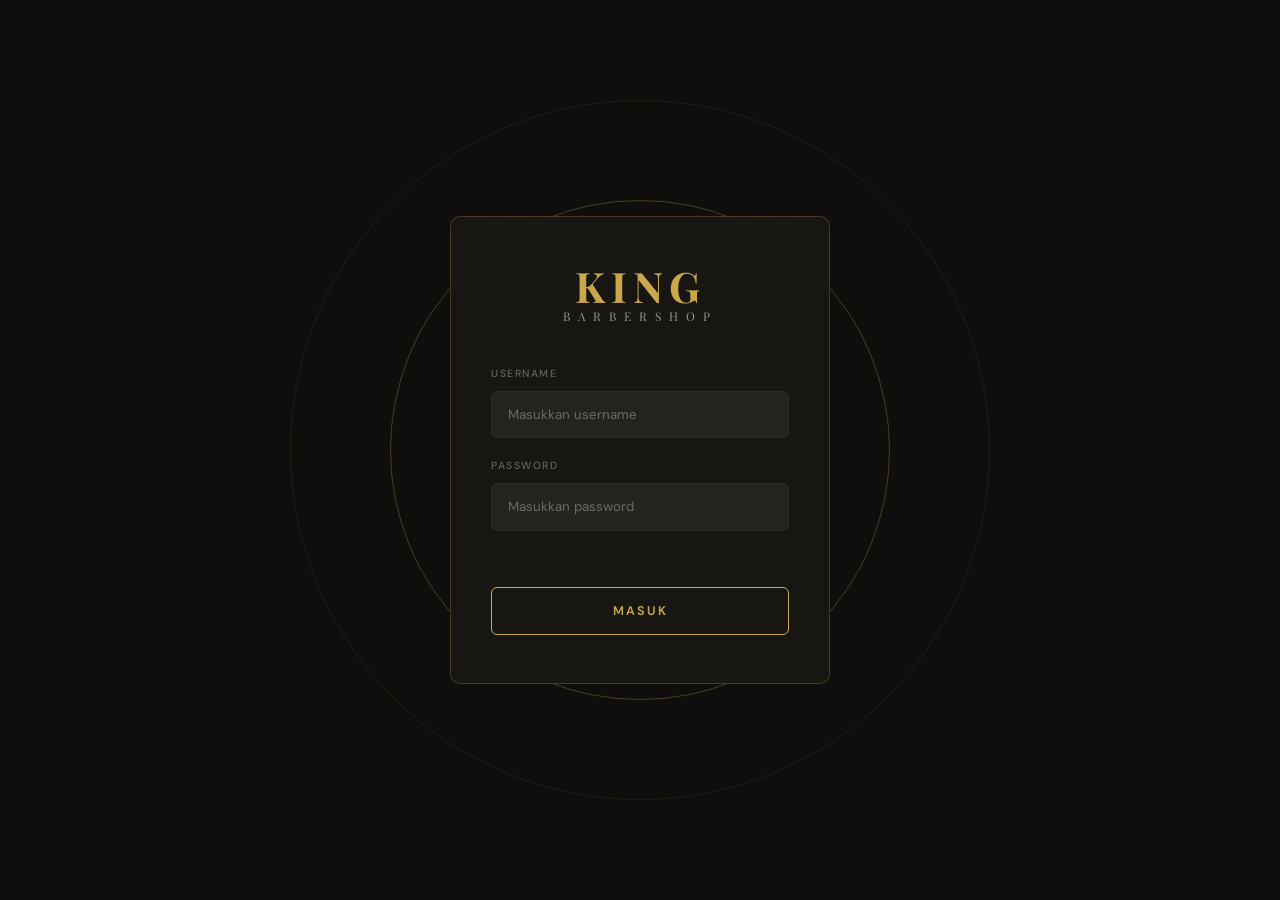
<file: Coding/admin/index.html>
<!DOCTYPE html>
<html lang="id">
<head>
    <meta charset="UTF-8">
    <meta name="viewport" content="width=device-width, initial-scale=1.0">
    <meta name="description" content="King Barbershop — Admin Panel. Kelola booking, barber, layanan, dan jadwal barbershop Anda.">
    <title>Admin Panel — King Barbershop</title>
    <link rel="stylesheet" href="bootstrap-5.3.8-dist/css/bootstrap.min.css">
    <link rel="stylesheet" href="style.css">
</head>
<body>

<!-- ════════════════════════════════════════════════════
     LOGIN PAGE
     ════════════════════════════════════════════════════ -->
<div id="login-page">
    <div class="login-ornament login-ornament-1"></div>
    <div class="login-ornament login-ornament-2"></div>
    <div class="login-ornament login-ornament-3"></div>

    <div class="login-card">
        <div class="login-logo-king">KING</div>
        <div class="login-logo-sub">BARBERSHOP</div>

        <form id="login-form" autocomplete="off">
            <div class="form-group">
                <label for="login-username">Username</label>
                <input type="text" id="login-username" placeholder="Masukkan username" required>
            </div>
            <div class="form-group">
                <label for="login-password">Password</label>
                <input type="password" id="login-password" placeholder="Masukkan password" required>
            </div>
            <div class="login-error" id="login-error"></div>
            <button type="submit" class="btn-login" id="btn-login">MASUK</button>
        </form>
    </div>
</div>

<!-- ════════════════════════════════════════════════════
     ADMIN PANEL
     ════════════════════════════════════════════════════ -->
<div id="admin-panel">
    <!-- Mobile overlay -->
    <div class="mobile-overlay" id="mobile-overlay"></div>

    <!-- ── SIDEBAR ── -->
    <aside class="sidebar" id="sidebar">
        <div class="sidebar-header">
            <div class="sidebar-logo-king">KING</div>
            <div class="sidebar-logo-sub">BARBERSHOP</div>
            <button class="sidebar-toggle" id="sidebar-toggle" title="Toggle sidebar">‹</button>
        </div>

        <nav class="sidebar-nav">
            <a class="nav-item active" data-page="dashboard" id="nav-dashboard">
                <span class="nav-icon">◆</span>
                <span class="nav-label">Dashboard</span>
            </a>
            <a class="nav-item" data-page="bookings" id="nav-bookings">
                <span class="nav-icon">📋</span>
                <span class="nav-label">Booking Masuk</span>
            </a>
            <a class="nav-item" data-page="schedules" id="nav-schedules">
                <span class="nav-icon">🕐</span>
                <span class="nav-label">Jadwal & Operasional</span>
            </a>
            <a class="nav-item" data-page="barbers" id="nav-barbers">
                <span class="nav-icon">✂</span>
                <span class="nav-label">Data Barber</span>
            </a>
            <a class="nav-item" data-page="services" id="nav-services">
                <span class="nav-icon">💈</span>
                <span class="nav-label">Layanan & Harga</span>
            </a>
            <a class="nav-item" data-page="transactions" id="nav-transactions">
                <span class="nav-icon">📊</span>
                <span class="nav-label">Riwayat Transaksi</span>
            </a>
        </nav>

        <div class="sidebar-footer">
            <a class="nav-item nav-item-logout" id="btn-logout">
                <span class="nav-icon">⏻</span>
                <span class="nav-label">Logout</span>
            </a>
        </div>
    </aside>

    <!-- ── MAIN CONTENT ── -->
    <div class="main-content">
        <header class="main-header">
            <div>
                <button class="mobile-toggle" id="mobile-toggle">☰</button>
                <div class="main-header-title" id="header-title">Dashboard</div>
                <div class="main-header-sub" id="header-shop-name">King Barbershop</div>
            </div>
            <div class="main-header-right">
                <span class="admin-badge">● ADMIN</span>
            </div>
        </header>

        <div class="page-content">

            <!-- ═══ DASHBOARD ═══ -->
            <div class="page-section active" id="section-dashboard">
                <div class="dashboard-cards">
                    <div class="dash-card">
                        <div class="dash-card-icon gold">📅</div>
                        <div class="dash-card-label">Total Booking</div>
                        <div class="dash-card-value" id="dash-total-booking">0</div>
                    </div>
                    <div class="dash-card">
                        <div class="dash-card-icon yellow">⏳</div>
                        <div class="dash-card-label">Pending</div>
                        <div class="dash-card-value" id="dash-total-pending">0</div>
                    </div>
                    <div class="dash-card">
                        <div class="dash-card-icon green">✓</div>
                        <div class="dash-card-label">Selesai</div>
                        <div class="dash-card-value" id="dash-total-confirmed">0</div>
                    </div>
                    <div class="dash-card">
                        <div class="dash-card-icon gold">💰</div>
                        <div class="dash-card-label">Total Pendapatan</div>
                        <div class="dash-card-value gold" id="dash-pendapatan">Rp 0</div>
                    </div>
                </div>

                <div class="section-title">
                    Booking Terbaru
                    <span class="title-line"></span>
                </div>

                <div class="table-wrapper">
                    <table>
                        <thead>
                            <tr>
                                <th>Kode</th>
                                <th>Nama</th>
                                <th>Layanan</th>
                                <th>Barber</th>
                                <th>Jadwal</th>
                                <th>Metode</th>
                                <th>Status</th>
                            </tr>
                        </thead>
                        <tbody id="dash-recent-table">
                            <tr><td colspan="7" class="loading-spinner"><div class="spinner"></div> Memuat data...</td></tr>
                        </tbody>
                    </table>
                </div>
            </div>

            <!-- ═══ BOOKING MASUK ═══ -->
            <div class="page-section" id="section-bookings">
                <div class="filter-bar">
                    <select class="form-control" id="filter-booking-status">
                        <option value="all">Semua Status</option>
                        <option value="pending">Pending</option>
                        <option value="selesai">Selesai</option>
                        <option value="cancelled">Dibatalkan</option>
                    </select>
                    <button class="btn btn-ghost btn-sm" id="btn-refresh-bookings">↻ Refresh</button>
                </div>

                <div class="table-wrapper">
                    <table>
                        <thead>
                            <tr>
                                <th>Kode Booking</th>
                                <th>Nama</th>
                                <th>No HP</th>
                                <th>Layanan</th>
                                <th>Barber</th>
                                <th>Jadwal</th>
                                <th>Metode</th>
                                <th>Status</th>
                                <th>Aksi</th>
                            </tr>
                        </thead>
                        <tbody id="bookings-table">
                            <tr><td colspan="9" class="loading-spinner"><div class="spinner"></div> Memuat data...</td></tr>
                        </tbody>
                    </table>
                </div>
            </div>

            <!-- ═══ JADWAL & OPERASIONAL ═══ -->
            <div class="page-section" id="section-schedules">
                <div class="section-title">
                    Jam Operasional
                    <span class="title-line"></span>
                </div>

                <div class="table-wrapper" style="padding: 20px 24px;">
                    <div id="schedules-container">
                        <div class="loading-spinner"><div class="spinner"></div> Memuat data...</div>
                    </div>
                </div>

                <div class="blocked-section">
                    <div class="section-title">
                        Blokir Tanggal
                        <span class="title-line"></span>
                    </div>

                    <div class="filter-bar">
                        <input type="date" class="form-control form-control-date" id="blocked-date-input">
                        <input type="text" class="form-control" id="blocked-ket-input" placeholder="Keterangan (opsional)" style="min-width:220px">
                        <button class="btn btn-gold btn-sm" id="btn-add-blocked">+ Tambah Blokir</button>
                    </div>

                    <div id="blocked-dates-list"></div>
                </div>
            </div>

            <!-- ═══ DATA BARBER ═══ -->
            <div class="page-section" id="section-barbers">
                <div class="filter-bar" style="justify-content: flex-end;">
                    <button class="btn btn-gold" id="btn-add-barber">+ Tambah Barber</button>
                </div>
                <div class="barber-grid" id="barbers-grid">
                    <div class="loading-spinner"><div class="spinner"></div> Memuat data...</div>
                </div>
            </div>

            <!-- ═══ LAYANAN & HARGA ═══ -->
            <div class="page-section" id="section-services">
                <div class="filter-bar" style="justify-content: flex-end;">
                    <button class="btn btn-gold" id="btn-add-service">+ Tambah Layanan</button>
                </div>

                <div class="table-wrapper">
                    <table>
                        <thead>
                            <tr>
                                <th>Nama Layanan</th>
                                <th>Durasi</th>
                                <th>Harga</th>
                                <th>Status</th>
                                <th>Aksi</th>
                            </tr>
                        </thead>
                        <tbody id="services-table">
                            <tr><td colspan="5" class="loading-spinner"><div class="spinner"></div> Memuat data...</td></tr>
                        </tbody>
                    </table>
                </div>
            </div>

            <!-- ═══ RIWAYAT TRANSAKSI ═══ -->
            <div class="page-section" id="section-transactions">
                <div class="filter-bar">
                    <input type="date" class="form-control form-control-date" id="filter-trans-from" title="Dari tanggal">
                    <span style="color: var(--ivory-muted); font-size: 0.8rem;">s/d</span>
                    <input type="date" class="form-control form-control-date" id="filter-trans-to" title="Sampai tanggal">
                    <select class="form-control" id="filter-trans-barber">
                        <option value="">Semua Barber</option>
                    </select>
                    <select class="form-control" id="filter-trans-metode">
                        <option value="">Semua Metode</option>
                        <option value="QRIS">QRIS</option>
                        <option value="KASIR">KASIR</option>
                    </select>
                    <button class="btn btn-gold btn-sm" id="btn-filter-trans">Terapkan</button>
                    <button class="btn btn-print btn-sm" id="btn-print-trans">🖨 Cetak Laporan</button>
                </div>

                <div class="table-wrapper">
                    <table>
                        <thead>
                            <tr>
                                <th>Kode</th>
                                <th>Tanggal</th>
                                <th>Nama</th>
                                <th>Layanan</th>
                                <th>Barber</th>
                                <th>Metode</th>
                                <th>Harga</th>
                                <th>Status</th>
                            </tr>
                        </thead>
                        <tbody id="transactions-table">
                            <tr><td colspan="8" class="loading-spinner"><div class="spinner"></div> Memuat data...</td></tr>
                        </tbody>
                    </table>
                </div>

                <div class="total-row">
                    <span class="total-label">Total Pendapatan (selesai):</span>
                    <span class="total-value" id="trans-total-pendapatan">Rp 0</span>
                </div>
            </div>

        </div><!-- /page-content -->
    </div><!-- /main-content -->
</div><!-- /admin-panel -->

<!-- ════════════════════════════════════════════════════
     MODALS
     ════════════════════════════════════════════════════ -->

<!-- Modal: Barber Form -->
<div class="modal-overlay" id="modal-barber">
    <div class="modal-box">
        <div class="modal-header">
            <div class="modal-title" id="modal-barber-title">Tambah Barber</div>
            <button class="modal-close" data-close-modal="modal-barber">✕</button>
        </div>
        <div class="modal-body">
            <form id="form-barber" autocomplete="off">
                <input type="hidden" id="barber-edit-id">
                <div class="form-group">
                    <label class="form-label" for="barber-nama">Nama Lengkap</label>
                    <input type="text" class="form-control" id="barber-nama" placeholder="Nama barber" required>
                </div>
                <div class="form-group">
                    <label class="form-label" for="barber-spec">Spesialisasi</label>
                    <input type="text" class="form-control" id="barber-spec" placeholder="Contoh: Fade & Undercut">
                </div>
            </form>
        </div>
        <div class="modal-footer">
            <button class="btn btn-ghost" data-close-modal="modal-barber">Batal</button>
            <button class="btn btn-gold" id="btn-save-barber">Simpan</button>
        </div>
    </div>
</div>

<!-- Modal: Service Form -->
<div class="modal-overlay" id="modal-service">
    <div class="modal-box">
        <div class="modal-header">
            <div class="modal-title" id="modal-service-title">Tambah Layanan</div>
            <button class="modal-close" data-close-modal="modal-service">✕</button>
        </div>
        <div class="modal-body">
            <form id="form-service" autocomplete="off">
                <input type="hidden" id="service-edit-id">
                <div class="form-group">
                    <label class="form-label" for="service-nama">Nama Layanan</label>
                    <input type="text" class="form-control" id="service-nama" placeholder="Nama layanan" required>
                </div>
                <div class="form-group">
                    <label class="form-label" for="service-durasi">Durasi (menit)</label>
                    <input type="number" class="form-control" id="service-durasi" placeholder="30" min="1" required>
                </div>
                <div class="form-group">
                    <label class="form-label" for="service-harga">Harga (Rupiah)</label>
                    <input type="number" class="form-control" id="service-harga" placeholder="25000" min="0" required>
                </div>
            </form>
        </div>
        <div class="modal-footer">
            <button class="btn btn-ghost" data-close-modal="modal-service">Batal</button>
            <button class="btn btn-gold" id="btn-save-service">Simpan</button>
        </div>
    </div>
</div>

<!-- Modal: Confirm Dialog -->
<div class="modal-overlay" id="modal-confirm">
    <div class="modal-box" style="width: 380px;">
        <div class="modal-header">
            <div class="modal-title" id="confirm-title">Konfirmasi</div>
            <button class="modal-close" data-close-modal="modal-confirm">✕</button>
        </div>
        <div class="modal-body">
            <div class="confirm-text" id="confirm-text">Apakah Anda yakin?</div>
        </div>
        <div class="modal-footer">
            <button class="btn btn-ghost" data-close-modal="modal-confirm">Batal</button>
            <button class="btn btn-gold" id="btn-confirm-ok">Ya, Lanjutkan</button>
        </div>
    </div>
</div>

<!-- Toast Container -->
<div class="toast-container" id="toast-container"></div>

<script src="jquery-4.0.0.min.js"></script>
<script src="bootstrap-5.3.8-dist/js/bootstrap.bundle.min.js"></script>
<script src="app.js"></script>
</body>
</html>
</file>
<file: Coding/admin/style.css>
/* ============================================================
   KING BARBERSHOP — ADMIN PANEL
   Dark Luxury Aesthetic · Emas + Hitam Arang
   ============================================================ */

/* ── Google Fonts ── */
@import url('https://fonts.googleapis.com/css2?family=Playfair+Display:wght@400;500;600;700&family=DM+Sans:wght@300;400;500;600;700&display=swap');

/* ── CSS Variables ── */
:root {
    --bg-primary: #0F0E0C;
    --bg-secondary: #1A1814;
    --bg-tertiary: #252320;
    --bg-elevated: #2E2C28;
    --gold: #C9A84C;
    --gold-dim: rgba(201, 168, 76, 0.3);
    --gold-glow: rgba(201, 168, 76, 0.15);
    --gold-bright: #D4B85A;
    --ivory: #F0EDE6;
    --ivory-dim: rgba(240, 237, 230, 0.6);
    --ivory-muted: rgba(240, 237, 230, 0.35);
    --green: #3D6B4F;
    --green-text: #6BBF7E;
    --red: #6B3D3D;
    --red-text: #BF6B6B;
    --yellow: #6B5F3D;
    --yellow-text: #C9A84C;
    --border: #2E2C28;
    --border-gold: rgba(201, 168, 76, 0.25);
    --font-heading: 'Playfair Display', Georgia, serif;
    --font-body: 'DM Sans', -apple-system, sans-serif;
    --radius-sm: 4px;
    --radius: 6px;
    --radius-lg: 10px;
    --transition: 0.25s cubic-bezier(0.4, 0, 0.2, 1);
}

/* ── Reset & Base ── */
*, *::before, *::after {
    box-sizing: border-box;
    margin: 0;
    padding: 0;
}

html {
    font-size: 14px;
    scroll-behavior: smooth;
}

body {
    font-family: var(--font-body);
    background: var(--bg-primary);
    color: var(--ivory);
    line-height: 1.6;
    overflow-x: hidden;
    -webkit-font-smoothing: antialiased;
}

/* ── Scrollbar ── */
::-webkit-scrollbar {
    width: 6px;
    height: 6px;
}
::-webkit-scrollbar-track {
    background: var(--bg-secondary);
}
::-webkit-scrollbar-thumb {
    background: var(--gold-dim);
    border-radius: 3px;
}
::-webkit-scrollbar-thumb:hover {
    background: var(--gold);
}

/* ── Selection ── */
::selection {
    background: var(--gold);
    color: var(--bg-primary);
}

/* ============================================================
   LOGIN PAGE
   ============================================================ */
#login-page {
    position: fixed;
    inset: 0;
    display: flex;
    align-items: center;
    justify-content: center;
    background: var(--bg-primary);
    z-index: 9999;
    transition: opacity 0.5s ease, visibility 0.5s ease;
}

#login-page.hidden {
    opacity: 0;
    visibility: hidden;
    pointer-events: none;
}

/* Ornamen lingkaran tipis emas */
.login-ornament {
    position: absolute;
    border-radius: 50%;
    border: 1px solid var(--gold-dim);
    pointer-events: none;
}
.login-ornament-1 {
    width: 500px;
    height: 500px;
    top: 50%;
    left: 50%;
    transform: translate(-50%, -50%);
    animation: ornamentPulse 6s ease-in-out infinite;
}
.login-ornament-2 {
    width: 700px;
    height: 700px;
    top: 50%;
    left: 50%;
    transform: translate(-50%, -50%);
    border-color: rgba(201, 168, 76, 0.1);
    animation: ornamentPulse 8s ease-in-out infinite reverse;
}
.login-ornament-3 {
    width: 300px;
    height: 300px;
    top: 50%;
    left: 50%;
    transform: translate(-50%, -50%);
    border-color: rgba(201, 168, 76, 0.2);
    animation: ornamentPulse 5s ease-in-out infinite 1s;
}

@keyframes ornamentPulse {
    0%, 100% { transform: translate(-50%, -50%) scale(1); opacity: 0.5; }
    50% { transform: translate(-50%, -50%) scale(1.05); opacity: 1; }
}

.login-card {
    position: relative;
    z-index: 2;
    width: 380px;
    padding: 48px 40px;
    background: rgba(26, 24, 20, 0.9);
    border: 1px solid var(--border-gold);
    border-radius: var(--radius-lg);
    backdrop-filter: blur(20px);
    text-align: center;
}

.login-logo-king {
    font-family: var(--font-heading);
    font-size: 3rem;
    font-weight: 700;
    color: var(--gold);
    letter-spacing: 6px;
    line-height: 1;
    margin-bottom: 0;
}

.login-logo-sub {
    font-family: var(--font-heading);
    font-size: 0.85rem;
    color: var(--ivory-dim);
    letter-spacing: 8px;
    text-transform: uppercase;
    margin-bottom: 40px;
}

.login-card .form-group {
    margin-bottom: 20px;
    text-align: left;
}

.login-card label {
    display: block;
    font-size: 0.75rem;
    color: var(--ivory-muted);
    text-transform: uppercase;
    letter-spacing: 1.5px;
    margin-bottom: 8px;
    font-weight: 500;
}

.login-card input {
    width: 100%;
    padding: 12px 16px;
    background: var(--bg-tertiary);
    border: 1px solid var(--border);
    border-radius: var(--radius);
    color: var(--ivory);
    font-family: var(--font-body);
    font-size: 0.95rem;
    transition: border-color var(--transition);
    outline: none;
}

.login-card input:focus {
    border-color: var(--gold);
}

.login-card input::placeholder {
    color: var(--ivory-muted);
}

.login-error {
    color: var(--red-text);
    font-size: 0.8rem;
    margin-bottom: 16px;
    min-height: 20px;
    text-align: center;
}

.btn-login {
    width: 100%;
    padding: 13px;
    background: transparent;
    border: 1.5px solid var(--gold);
    color: var(--gold);
    font-family: var(--font-body);
    font-size: 0.9rem;
    font-weight: 600;
    letter-spacing: 2px;
    text-transform: uppercase;
    border-radius: var(--radius);
    cursor: pointer;
    transition: all var(--transition);
}

.btn-login:hover {
    background: var(--gold);
    color: var(--bg-primary);
}

.btn-login:disabled {
    opacity: 0.5;
    cursor: not-allowed;
}

/* ============================================================
   ADMIN LAYOUT
   ============================================================ */
#admin-panel {
    display: none;
    min-height: 100vh;
}

#admin-panel.active {
    display: flex;
}

/* ── SIDEBAR ── */
.sidebar {
    width: 260px;
    min-height: 100vh;
    background: var(--bg-secondary);
    border-right: 1px solid var(--border);
    display: flex;
    flex-direction: column;
    position: fixed;
    left: 0;
    top: 0;
    bottom: 0;
    z-index: 100;
    transition: width var(--transition), transform var(--transition);
}

.sidebar.collapsed {
    width: 72px;
}

.sidebar-header {
    padding: 28px 24px 24px;
    border-bottom: 1px solid var(--border);
    text-align: center;
    position: relative;
}

.sidebar-logo-king {
    font-family: var(--font-heading);
    font-size: 1.8rem;
    font-weight: 700;
    color: var(--gold);
    letter-spacing: 4px;
    line-height: 1;
    transition: font-size var(--transition);
}

.sidebar-logo-sub {
    font-family: var(--font-heading);
    font-size: 0.6rem;
    color: var(--ivory-muted);
    letter-spacing: 5px;
    text-transform: uppercase;
    margin-top: 2px;
    transition: opacity var(--transition), font-size var(--transition);
}

.sidebar.collapsed .sidebar-logo-king {
    font-size: 1.2rem;
    letter-spacing: 2px;
}

.sidebar.collapsed .sidebar-logo-sub {
    opacity: 0;
    font-size: 0;
    margin: 0;
    height: 0;
    overflow: hidden;
}

.sidebar-toggle {
    position: absolute;
    right: -14px;
    top: 50%;
    transform: translateY(-50%);
    width: 28px;
    height: 28px;
    background: var(--bg-secondary);
    border: 1px solid var(--border);
    border-radius: 50%;
    color: var(--ivory-dim);
    display: flex;
    align-items: center;
    justify-content: center;
    cursor: pointer;
    font-size: 0.75rem;
    transition: all var(--transition);
    z-index: 10;
}

.sidebar-toggle:hover {
    border-color: var(--gold);
    color: var(--gold);
}

.sidebar-nav {
    flex: 1;
    padding: 16px 0;
    overflow-y: auto;
}

.nav-item {
    display: flex;
    align-items: center;
    padding: 12px 24px;
    color: var(--ivory-muted);
    cursor: pointer;
    transition: all var(--transition);
    position: relative;
    border-left: 3px solid transparent;
    gap: 14px;
    white-space: nowrap;
    text-decoration: none;
}

.nav-item:hover {
    color: var(--ivory);
    background: rgba(201, 168, 76, 0.05);
}

.nav-item.active {
    color: var(--gold);
    border-left-color: var(--gold);
    background: rgba(201, 168, 76, 0.08);
}

.nav-item .nav-icon {
    width: 22px;
    text-align: center;
    font-size: 1rem;
    flex-shrink: 0;
}

.nav-item .nav-label {
    font-size: 0.85rem;
    font-weight: 500;
    transition: opacity var(--transition), width var(--transition);
}

.sidebar.collapsed .nav-label {
    opacity: 0;
    width: 0;
    overflow: hidden;
}

.sidebar.collapsed .nav-item {
    padding: 12px 0;
    justify-content: center;
}

.sidebar-footer {
    padding: 16px 24px;
    border-top: 1px solid var(--border);
}

.nav-item-logout {
    color: var(--red-text) !important;
}

.nav-item-logout:hover {
    background: rgba(107, 61, 61, 0.15) !important;
}

/* ── MAIN CONTENT ── */
.main-content {
    flex: 1;
    margin-left: 260px;
    min-height: 100vh;
    transition: margin-left var(--transition);
}

.sidebar.collapsed ~ .main-content {
    margin-left: 72px;
}

.main-header {
    padding: 24px 32px;
    border-bottom: 1px solid var(--border);
    display: flex;
    align-items: center;
    justify-content: space-between;
    background: var(--bg-secondary);
    position: sticky;
    top: 0;
    z-index: 50;
}

.main-header-title {
    font-family: var(--font-heading);
    font-size: 1.3rem;
    font-weight: 600;
    color: var(--ivory);
}

.main-header-sub {
    font-size: 0.8rem;
    color: var(--ivory-muted);
    margin-top: 2px;
}

.main-header-right {
    display: flex;
    align-items: center;
    gap: 16px;
}

.admin-badge {
    padding: 6px 16px;
    background: var(--gold-glow);
    border: 1px solid var(--border-gold);
    border-radius: 20px;
    font-size: 0.75rem;
    color: var(--gold);
    font-weight: 600;
    letter-spacing: 1px;
    text-transform: uppercase;
}

.page-content {
    padding: 28px 32px;
}

/* ── PAGE SECTIONS ── */
.page-section {
    display: none;
    animation: fadeIn 0.35s ease;
}

.page-section.active {
    display: block;
}

@keyframes fadeIn {
    from { opacity: 0; transform: translateY(8px); }
    to { opacity: 1; transform: translateY(0); }
}

/* ============================================================
   DASHBOARD CARDS
   ============================================================ */
.dashboard-cards {
    display: grid;
    grid-template-columns: repeat(auto-fit, minmax(230px, 1fr));
    gap: 20px;
    margin-bottom: 32px;
}

.dash-card {
    background: var(--bg-secondary);
    border: 1px solid var(--border);
    border-radius: var(--radius-lg);
    padding: 24px;
    transition: border-color var(--transition);
}

.dash-card:hover {
    border-color: var(--border-gold);
}

.dash-card-icon {
    width: 42px;
    height: 42px;
    border-radius: var(--radius);
    display: flex;
    align-items: center;
    justify-content: center;
    font-size: 1.1rem;
    margin-bottom: 16px;
}

.dash-card-icon.gold { background: var(--gold-glow); color: var(--gold); }
.dash-card-icon.green { background: rgba(61, 107, 79, 0.2); color: var(--green-text); }
.dash-card-icon.yellow { background: rgba(107, 95, 61, 0.2); color: var(--yellow-text); }

.dash-card-label {
    font-size: 0.75rem;
    color: var(--ivory-muted);
    text-transform: uppercase;
    letter-spacing: 1px;
    margin-bottom: 6px;
    font-weight: 500;
}

.dash-card-value {
    font-family: var(--font-heading);
    font-size: 1.8rem;
    font-weight: 700;
    color: var(--ivory);
}

.dash-card-value.gold {
    color: var(--gold);
}

/* ============================================================
   TABLES
   ============================================================ */
.section-title {
    font-family: var(--font-heading);
    font-size: 1.15rem;
    font-weight: 600;
    color: var(--ivory);
    margin-bottom: 20px;
    display: flex;
    align-items: center;
    gap: 10px;
}

.section-title .title-line {
    flex: 1;
    height: 1px;
    background: var(--border);
}

.table-wrapper {
    background: var(--bg-secondary);
    border: 1px solid var(--border);
    border-radius: var(--radius-lg);
    overflow-x: auto;
    -webkit-overflow-scrolling: touch;
}

.table-wrapper table {
    width: 100%;
    border-collapse: collapse;
}

.table-wrapper thead th {
    background: rgba(201, 168, 76, 0.06);
    padding: 14px 16px;
    font-size: 0.72rem;
    font-weight: 600;
    color: var(--gold);
    text-transform: uppercase;
    letter-spacing: 1.2px;
    text-align: left;
    border-bottom: 1px solid var(--border);
    white-space: nowrap;
}

.table-wrapper tbody td {
    padding: 13px 16px;
    font-size: 0.85rem;
    color: var(--ivory-dim);
    border-bottom: 1px solid rgba(46, 44, 40, 0.5);
    vertical-align: middle;
}

.table-wrapper tbody tr:last-child td {
    border-bottom: none;
}

.table-wrapper tbody tr {
    transition: background var(--transition);
}

.table-wrapper tbody tr:hover {
    background: rgba(201, 168, 76, 0.03);
}

/* ── Status Badges ── */
.badge {
    display: inline-block;
    padding: 4px 12px;
    border-radius: 20px;
    font-size: 0.72rem;
    font-weight: 600;
    text-transform: uppercase;
    letter-spacing: 0.5px;
}

.badge-pending {
    background: rgba(201, 168, 76, 0.15);
    color: var(--gold);
    border: 1px solid rgba(201, 168, 76, 0.3);
}

.badge-confirmed {
    background: rgba(61, 107, 79, 0.2);
    color: var(--green-text);
    border: 1px solid rgba(61, 107, 79, 0.3);
}

.badge-cancelled {
    background: rgba(107, 61, 61, 0.2);
    color: var(--red-text);
    border: 1px solid rgba(107, 61, 61, 0.3);
}

.badge-aktif {
    background: rgba(61, 107, 79, 0.2);
    color: var(--green-text);
    border: 1px solid rgba(61, 107, 79, 0.3);
}

.badge-nonaktif {
    background: rgba(107, 61, 61, 0.2);
    color: var(--red-text);
    border: 1px solid rgba(107, 61, 61, 0.3);
}

/* ============================================================
   BUTTONS
   ============================================================ */
.btn {
    display: inline-flex;
    align-items: center;
    gap: 6px;
    padding: 8px 18px;
    border-radius: var(--radius);
    font-family: var(--font-body);
    font-size: 0.8rem;
    font-weight: 600;
    cursor: pointer;
    transition: all var(--transition);
    border: 1.5px solid;
    background: transparent;
    text-decoration: none;
    white-space: nowrap;
}

.btn-gold {
    border-color: var(--gold);
    color: var(--gold);
}
.btn-gold:hover {
    background: var(--gold);
    color: var(--bg-primary);
}

.btn-danger {
    border-color: var(--red-text);
    color: var(--red-text);
}
.btn-danger:hover {
    background: var(--red);
    color: var(--red-text);
}

.btn-success {
    border-color: var(--green-text);
    color: var(--green-text);
}
.btn-success:hover {
    background: var(--green);
}

.btn-sm {
    padding: 5px 12px;
    font-size: 0.72rem;
}

.btn-ghost {
    border-color: var(--border);
    color: var(--ivory-muted);
}
.btn-ghost:hover {
    border-color: var(--ivory-dim);
    color: var(--ivory);
}

/* ============================================================
   FORMS & INPUTS
   ============================================================ */
.form-group {
    margin-bottom: 18px;
}

.form-label {
    display: block;
    font-size: 0.72rem;
    color: var(--ivory-muted);
    text-transform: uppercase;
    letter-spacing: 1.5px;
    margin-bottom: 8px;
    font-weight: 500;
}

.form-control {
    width: 100%;
    padding: 10px 14px;
    background: var(--bg-tertiary);
    border: 1px solid var(--border);
    border-radius: var(--radius);
    color: var(--ivory);
    font-family: var(--font-body);
    font-size: 0.9rem;
    transition: border-color var(--transition);
    outline: none;
}

.form-control:focus {
    border-color: var(--gold);
}

.form-control::placeholder {
    color: var(--ivory-muted);
}

select.form-control {
    appearance: none;
    background-image: url("data:image/svg+xml,%3Csvg xmlns='http://www.w3.org/2000/svg' width='12' height='8' fill='%23F0EDE6'%3E%3Cpath d='M6 8L0 0h12z'/%3E%3C/svg%3E");
    background-repeat: no-repeat;
    background-position: right 14px center;
    padding-right: 36px;
    cursor: pointer;
}

input[type="time"].form-control,
input[type="date"].form-control {
    color-scheme: dark;
}

/* Toggle Switch */
.toggle-switch {
    position: relative;
    width: 44px;
    height: 24px;
    display: inline-block;
}

.toggle-switch input {
    opacity: 0;
    width: 0;
    height: 0;
}

.toggle-slider {
    position: absolute;
    inset: 0;
    background: var(--bg-tertiary);
    border: 1px solid var(--border);
    border-radius: 12px;
    cursor: pointer;
    transition: all var(--transition);
}

.toggle-slider::before {
    content: '';
    position: absolute;
    width: 18px;
    height: 18px;
    left: 2px;
    top: 2px;
    background: var(--ivory-muted);
    border-radius: 50%;
    transition: all var(--transition);
}

.toggle-switch input:checked + .toggle-slider {
    background: var(--gold-dim);
    border-color: var(--gold);
}

.toggle-switch input:checked + .toggle-slider::before {
    transform: translateX(20px);
    background: var(--gold);
}

/* ============================================================
   FILTER BAR
   ============================================================ */
.filter-bar {
    display: flex;
    align-items: center;
    gap: 12px;
    margin-bottom: 20px;
    flex-wrap: wrap;
}

.filter-bar .form-control {
    width: auto;
    min-width: 160px;
}

.filter-bar .form-control-date {
    min-width: 150px;
}

/* ============================================================
   MODALS
   ============================================================ */
.modal-overlay {
    display: none;
    position: fixed;
    inset: 0;
    background: rgba(0, 0, 0, 0.7);
    z-index: 1000;
    align-items: center;
    justify-content: center;
    backdrop-filter: blur(4px);
    animation: fadeIn 0.2s ease;
}

.modal-overlay.active {
    display: flex;
}

.modal-box {
    background: var(--bg-primary);
    border: 1px solid var(--border-gold);
    border-radius: var(--radius-lg);
    width: 440px;
    max-width: 95vw;
    max-height: 90vh;
    overflow-y: auto;
    animation: modalSlide 0.3s ease;
}

@keyframes modalSlide {
    from { opacity: 0; transform: translateY(20px) scale(0.98); }
    to { opacity: 1; transform: translateY(0) scale(1); }
}

.modal-header {
    padding: 20px 24px;
    border-bottom: 1px solid var(--border);
    display: flex;
    align-items: center;
    justify-content: space-between;
}

.modal-title {
    font-family: var(--font-heading);
    font-size: 1.05rem;
    font-weight: 600;
    color: var(--ivory);
}

.modal-close {
    width: 32px;
    height: 32px;
    background: transparent;
    border: 1px solid var(--border);
    border-radius: var(--radius);
    color: var(--ivory-muted);
    cursor: pointer;
    display: flex;
    align-items: center;
    justify-content: center;
    font-size: 1rem;
    transition: all var(--transition);
}

.modal-close:hover {
    border-color: var(--red-text);
    color: var(--red-text);
}

.modal-body {
    padding: 24px;
}

.modal-footer {
    padding: 16px 24px;
    border-top: 1px solid var(--border);
    display: flex;
    justify-content: flex-end;
    gap: 10px;
}

/* ============================================================
   BARBER CARDS GRID
   ============================================================ */
.barber-grid {
    display: grid;
    grid-template-columns: repeat(auto-fill, minmax(280px, 1fr));
    gap: 20px;
}

.barber-card {
    background: var(--bg-secondary);
    border: 1px solid var(--border);
    border-radius: var(--radius-lg);
    padding: 24px;
    display: flex;
    align-items: center;
    gap: 18px;
    transition: border-color var(--transition);
}

.barber-card:hover {
    border-color: var(--border-gold);
}

.barber-avatar {
    width: 52px;
    height: 52px;
    border-radius: 50%;
    background: var(--gold-glow);
    border: 2px solid var(--gold-dim);
    display: flex;
    align-items: center;
    justify-content: center;
    font-family: var(--font-heading);
    font-size: 1.3rem;
    font-weight: 700;
    color: var(--gold);
    flex-shrink: 0;
}

.barber-info {
    flex: 1;
    min-width: 0;
}

.barber-name {
    font-family: var(--font-heading);
    font-size: 1rem;
    font-weight: 600;
    color: var(--ivory);
    margin-bottom: 2px;
}

.barber-spec {
    font-size: 0.8rem;
    color: var(--ivory-muted);
    margin-bottom: 8px;
}

.barber-actions {
    display: flex;
    gap: 8px;
    flex-wrap: wrap;
}

/* ============================================================
   SCHEDULE TABLE
   ============================================================ */
.schedule-row {
    display: flex;
    align-items: center;
    gap: 16px;
    padding: 14px 0;
    border-bottom: 1px solid rgba(46, 44, 40, 0.4);
}

.schedule-row:last-child {
    border-bottom: none;
}

.schedule-day {
    width: 90px;
    font-weight: 600;
    color: var(--ivory);
    font-size: 0.9rem;
    flex-shrink: 0;
}

.schedule-inputs {
    display: flex;
    align-items: center;
    gap: 10px;
    flex: 1;
}

.schedule-inputs .form-control {
    width: 120px;
}

.schedule-inputs .time-sep {
    color: var(--ivory-muted);
    font-size: 0.8rem;
}

/* ============================================================
   BLOCKED DATES SECTION
   ============================================================ */
.blocked-section {
    margin-top: 36px;
    padding-top: 28px;
    border-top: 1px solid var(--border);
}

.blocked-date-item {
    display: flex;
    align-items: center;
    justify-content: space-between;
    padding: 12px 16px;
    background: var(--bg-secondary);
    border: 1px solid var(--border);
    border-radius: var(--radius);
    margin-bottom: 8px;
}

.blocked-date-info {
    display: flex;
    align-items: center;
    gap: 14px;
}

.blocked-date-val {
    font-weight: 600;
    color: var(--ivory);
    font-size: 0.9rem;
}

.blocked-date-ket {
    color: var(--ivory-muted);
    font-size: 0.8rem;
}

/* ============================================================
   TRANSACTION TOTAL ROW
   ============================================================ */
.total-row {
    display: flex;
    align-items: center;
    justify-content: flex-end;
    padding: 16px 20px;
    background: var(--bg-secondary);
    border: 1px solid var(--border);
    border-radius: var(--radius-lg);
    margin-top: 16px;
    gap: 12px;
}

.total-label {
    font-size: 0.85rem;
    color: var(--ivory-muted);
}

.total-value {
    font-family: var(--font-heading);
    font-size: 1.4rem;
    font-weight: 700;
    color: var(--gold);
}

/* ============================================================
   PRINT BUTTON & PRINT STYLES
   ============================================================ */
.btn-print {
    border-color: var(--ivory-muted);
    color: var(--ivory-muted);
}
.btn-print:hover {
    border-color: var(--ivory);
    color: var(--ivory);
}

@media print {
    body { background: #fff !important; color: #000 !important; }
    .sidebar, .main-header, .filter-bar, .btn, .nav-item,
    .sidebar-toggle, .admin-badge, .modal-overlay { display: none !important; }
    .main-content { margin-left: 0 !important; }
    .page-content { padding: 0 !important; }
    .page-section { display: block !important; }
    .table-wrapper { border: 1px solid #ccc; }
    .table-wrapper thead th { background: #f5f5f5 !important; color: #333 !important; }
    .table-wrapper tbody td { color: #333 !important; border-bottom: 1px solid #eee !important; }
    .badge { border: 1px solid #999 !important; }
    .total-row { background: #f9f9f9 !important; border: 1px solid #ccc; }
    .total-value { color: #333 !important; }
    .section-title { color: #000 !important; }
    #section-transactions { display: block !important; }
}

/* ============================================================
   TOAST NOTIFICATIONS
   ============================================================ */
.toast-container {
    position: fixed;
    top: 24px;
    right: 24px;
    z-index: 2000;
    display: flex;
    flex-direction: column;
    gap: 10px;
}

.toast {
    padding: 14px 20px;
    background: var(--bg-secondary);
    border: 1px solid var(--border-gold);
    border-radius: var(--radius);
    color: var(--ivory);
    font-size: 0.85rem;
    min-width: 280px;
    animation: toastIn 0.35s ease;
    display: flex;
    align-items: center;
    gap: 10px;
}

.toast.success { border-left: 3px solid var(--green-text); }
.toast.error { border-left: 3px solid var(--red-text); }

.toast-icon {
    font-size: 1rem;
}

@keyframes toastIn {
    from { opacity: 0; transform: translateX(30px); }
    to { opacity: 1; transform: translateX(0); }
}

@keyframes toastOut {
    from { opacity: 1; transform: translateX(0); }
    to { opacity: 0; transform: translateX(30px); }
}

/* ============================================================
   CONFIRM DIALOG
   ============================================================ */
.confirm-text {
    font-size: 0.95rem;
    color: var(--ivory-dim);
    line-height: 1.6;
    text-align: center;
    padding: 16px 0;
}

/* ============================================================
   LOADING SPINNER
   ============================================================ */
.loading-spinner {
    display: flex;
    align-items: center;
    justify-content: center;
    padding: 48px;
    color: var(--ivory-muted);
    font-size: 0.85rem;
    gap: 10px;
}

.spinner {
    width: 20px;
    height: 20px;
    border: 2px solid var(--border);
    border-top-color: var(--gold);
    border-radius: 50%;
    animation: spin 0.7s linear infinite;
}

@keyframes spin {
    to { transform: rotate(360deg); }
}

/* ============================================================
   RESPONSIVE
   ============================================================ */
@media (max-width: 992px) {
    .sidebar {
        transform: translateX(-100%);
        width: 260px !important;
    }
    .sidebar.mobile-open {
        transform: translateX(0);
    }
    .main-content {
        margin-left: 0 !important;
    }
    .mobile-overlay {
        display: none;
        position: fixed;
        inset: 0;
        background: rgba(0,0,0,0.5);
        z-index: 99;
    }
    .mobile-overlay.active {
        display: block;
    }
    .mobile-toggle {
        display: flex !important;
    }
}

@media (min-width: 993px) {
    .mobile-toggle {
        display: none !important;
    }
    .mobile-overlay {
        display: none !important;
    }
}

.mobile-toggle {
    width: 36px;
    height: 36px;
    background: transparent;
    border: 1px solid var(--border);
    border-radius: var(--radius);
    color: var(--ivory-dim);
    cursor: pointer;
    display: none;
    align-items: center;
    justify-content: center;
    font-size: 1.1rem;
    transition: all var(--transition);
}

.mobile-toggle:hover {
    border-color: var(--gold);
    color: var(--gold);
}

/* ============================================================
   EMPTY STATE
   ============================================================ */
.empty-state {
    text-align: center;
    padding: 48px 24px;
    color: var(--ivory-muted);
}

.empty-state-icon {
    font-size: 2.5rem;
    margin-bottom: 12px;
    opacity: 0.3;
}

.empty-state-text {
    font-size: 0.9rem;
}

/* ── Mobile Layout Adjustments ── */
@media (max-width: 576px) {
    .main-header {
        padding: 16px 20px;
    }
    .page-content {
        padding: 20px 16px;
    }
    .dashboard-cards {
        grid-template-columns: 1fr;
        gap: 16px;
    }
    .dash-card {
        padding: 18px;
    }
    .section-title {
        font-size: 1.05rem;
    }
    .filter-bar {
        gap: 8px;
    }
    .filter-bar .form-control {
        width: 100%;
        min-width: 0;
    }
}
</file>
